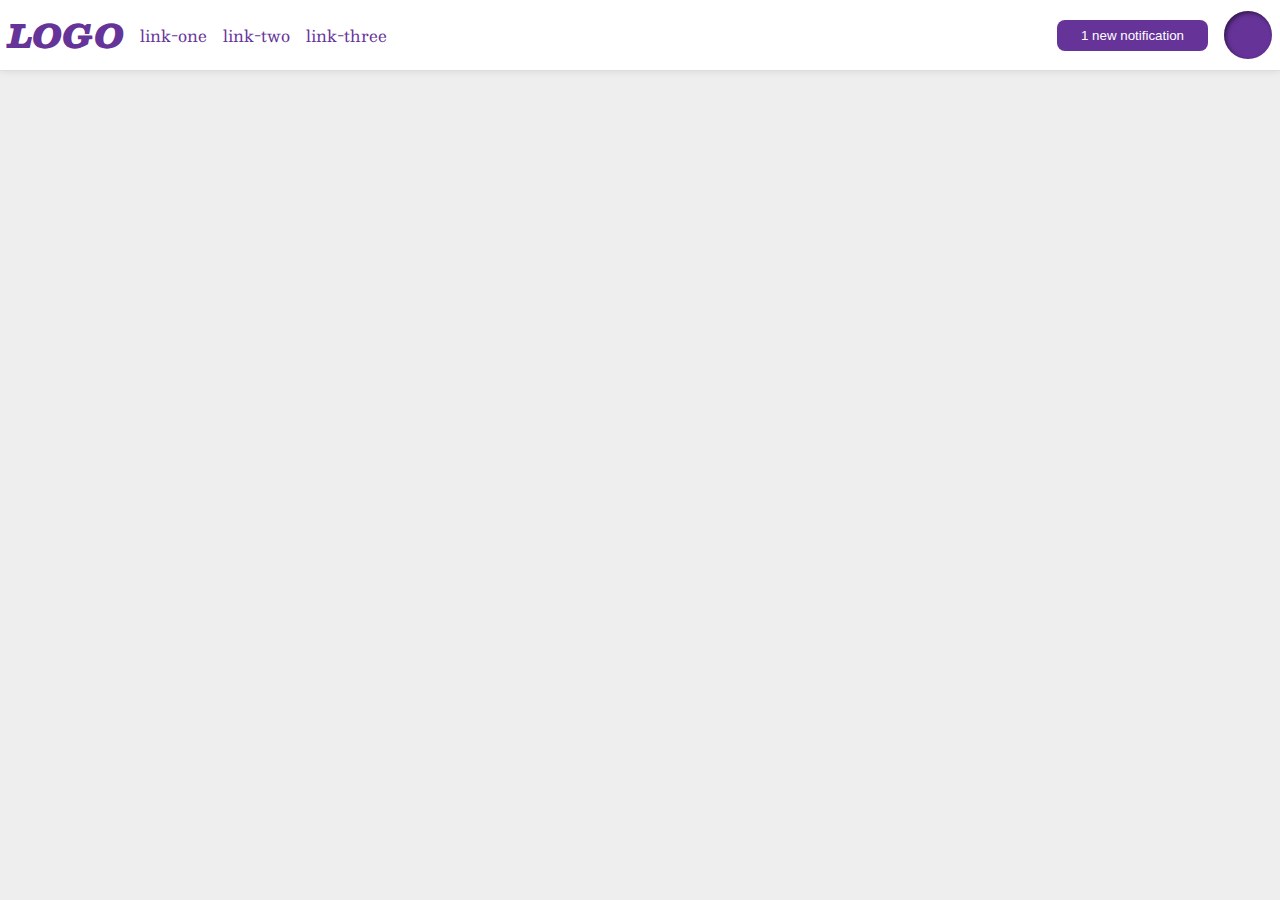
<file: foundations/flex/03-flex-header-2/index.html>
<!DOCTYPE html>
<html lang="en">
  <head>
    <meta charset="UTF-8">
    <meta http-equiv="X-UA-Compatible" content="IE=edge">
    <meta name="viewport" content="width=device-width, initial-scale=1.0">
    <title>Flex Header 2</title>
    <link rel="stylesheet" href="style.css">
  </head>
  <body>
    <div class="header">
      <div class="left">
        <div class="logo">
          LOGO
        </div>
        <ul class="links">
          <li><a href="https://google.com">link-one</a></li>
          <li><a href="https://google.com">link-two</a></li>
          <li><a href="https://google.com">link-three</a></li>
        </ul>
      </div>
      <div class = "right">
        <button class="notifications">
          1 new notification
        </button>
        <div class="profile-image"></div>
      </div>
    </div>
  </body>
</html>
</file>
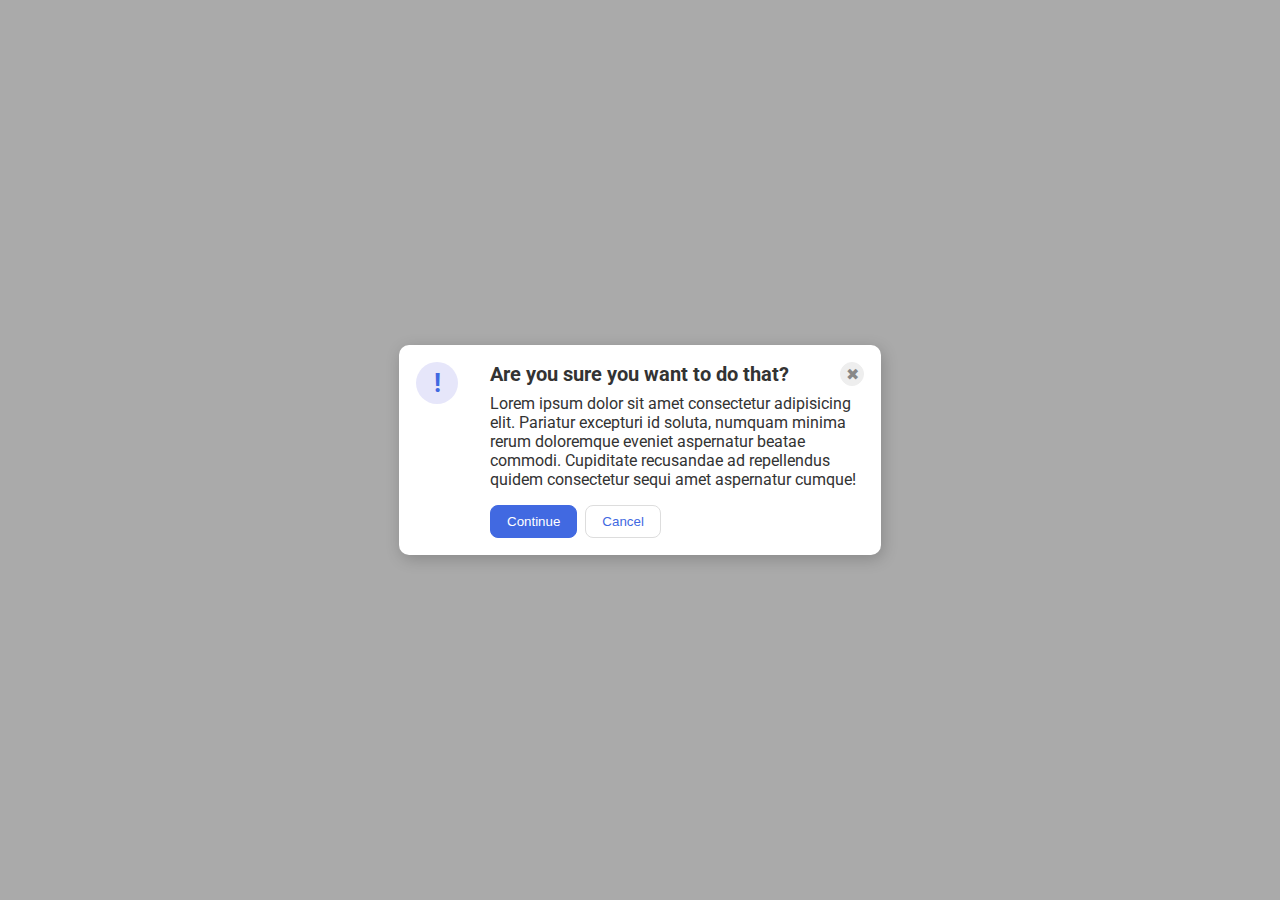
<file: foundations/flex/05-flex-modal/index.html>
<!DOCTYPE html>
<html lang="en">
  <head>
    <meta charset="UTF-8">
    <meta http-equiv="X-UA-Compatible" content="IE=edge">
    <meta name="viewport" content="width=device-width, initial-scale=1.0">
    <link rel="stylesheet" href="style.css">
    <title>Modal</title>
  </head>
  <body>
    <div class="modal">
      <div class="icon">!</div>
      <div class = "content">
        <div class = "top">
          <div class="header">Are you sure you want to do that?</div>
          <button class="close-button">✖</button>
        </div>
        <div class="text">Lorem ipsum dolor sit amet consectetur adipisicing elit. Pariatur excepturi id soluta, numquam minima rerum doloremque eveniet aspernatur beatae commodi. Cupiditate recusandae ad repellendus quidem consectetur sequi amet aspernatur cumque!</div>
        <div class = "buttons">
          <button class="continue">Continue</button>
          <button class="cancel">Cancel</button>
        </div>
      </div>
    </div>
  </body>
</html>
</file>
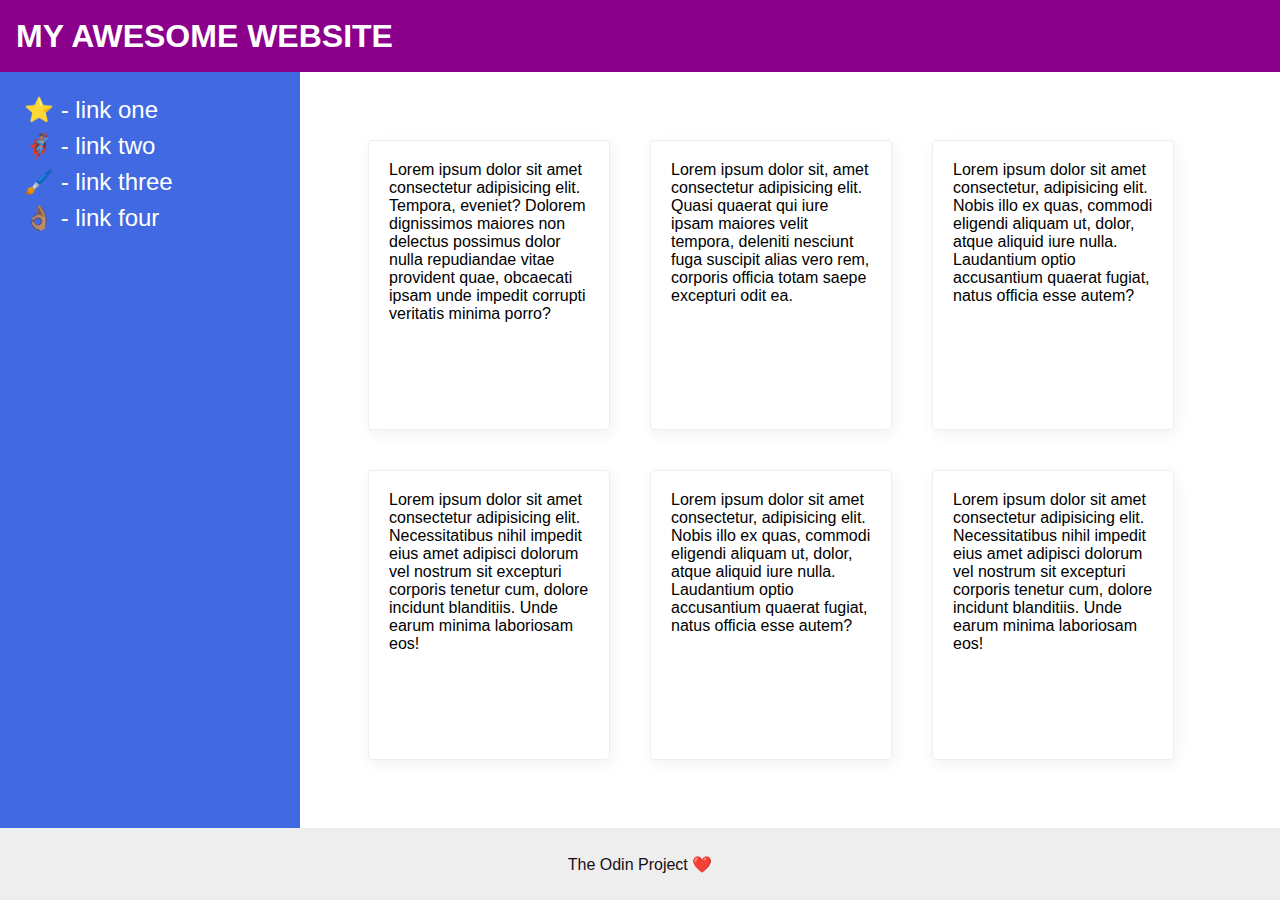
<file: foundations/flex/07-flex-layout-2/index.html>
<!DOCTYPE html>
<html lang="en">
  <head>
    <meta charset="UTF-8">
    <meta http-equiv="X-UA-Compatible" content="IE=edge">
    <meta name="viewport" content="width=device-width, initial-scale=1.0">
    <title>The Holy Grail</title>
    <link rel="stylesheet" href="style.css">
  </head>
  <body>
    <div class="header">
      MY AWESOME WEBSITE
    </div>
    <div class = "content">
      <div class="sidebar">
        <ul>
          <li><a href="#">⭐ - link one</a></li>
          <li><a href="#">🦸🏽‍♂️ - link two</a></li>
          <li><a href="#">🖌️ - link three</a></li>
          <li><a href="#">👌🏽 - link four</a></li>
        </ul>
      </div>
      <div class="card-container">
        <div class="card">Lorem ipsum dolor sit amet consectetur adipisicing elit. Tempora, eveniet? Dolorem dignissimos maiores non delectus possimus dolor nulla repudiandae vitae provident quae, obcaecati ipsam unde impedit corrupti veritatis minima porro?</div>
        <div class="card">Lorem ipsum dolor sit, amet consectetur adipisicing elit. Quasi quaerat qui iure ipsam maiores velit tempora, deleniti nesciunt fuga suscipit alias vero rem, corporis officia totam saepe excepturi odit ea.</div>
        <div class="card">Lorem ipsum dolor sit amet consectetur, adipisicing elit. Nobis illo ex quas, commodi eligendi aliquam ut, dolor, atque aliquid iure nulla. Laudantium optio accusantium quaerat fugiat, natus officia esse autem?</div>
        <div class="card">Lorem ipsum dolor sit amet consectetur adipisicing elit. Necessitatibus nihil impedit eius amet adipisci dolorum vel nostrum sit excepturi corporis tenetur cum, dolore incidunt blanditiis. Unde earum minima laboriosam eos!</div>
        <div class="card">Lorem ipsum dolor sit amet consectetur, adipisicing elit. Nobis illo ex quas, commodi eligendi aliquam ut, dolor, atque aliquid iure nulla. Laudantium optio accusantium quaerat fugiat, natus officia esse autem?</div>
        <div class="card">Lorem ipsum dolor sit amet consectetur adipisicing elit. Necessitatibus nihil impedit eius amet adipisci dolorum vel nostrum sit excepturi corporis tenetur cum, dolore incidunt blanditiis. Unde earum minima laboriosam eos!</div>
      </div>
  </div>
    <div class="footer">
      The Odin Project ❤️
    </div>
  </body>
</html>
</file>
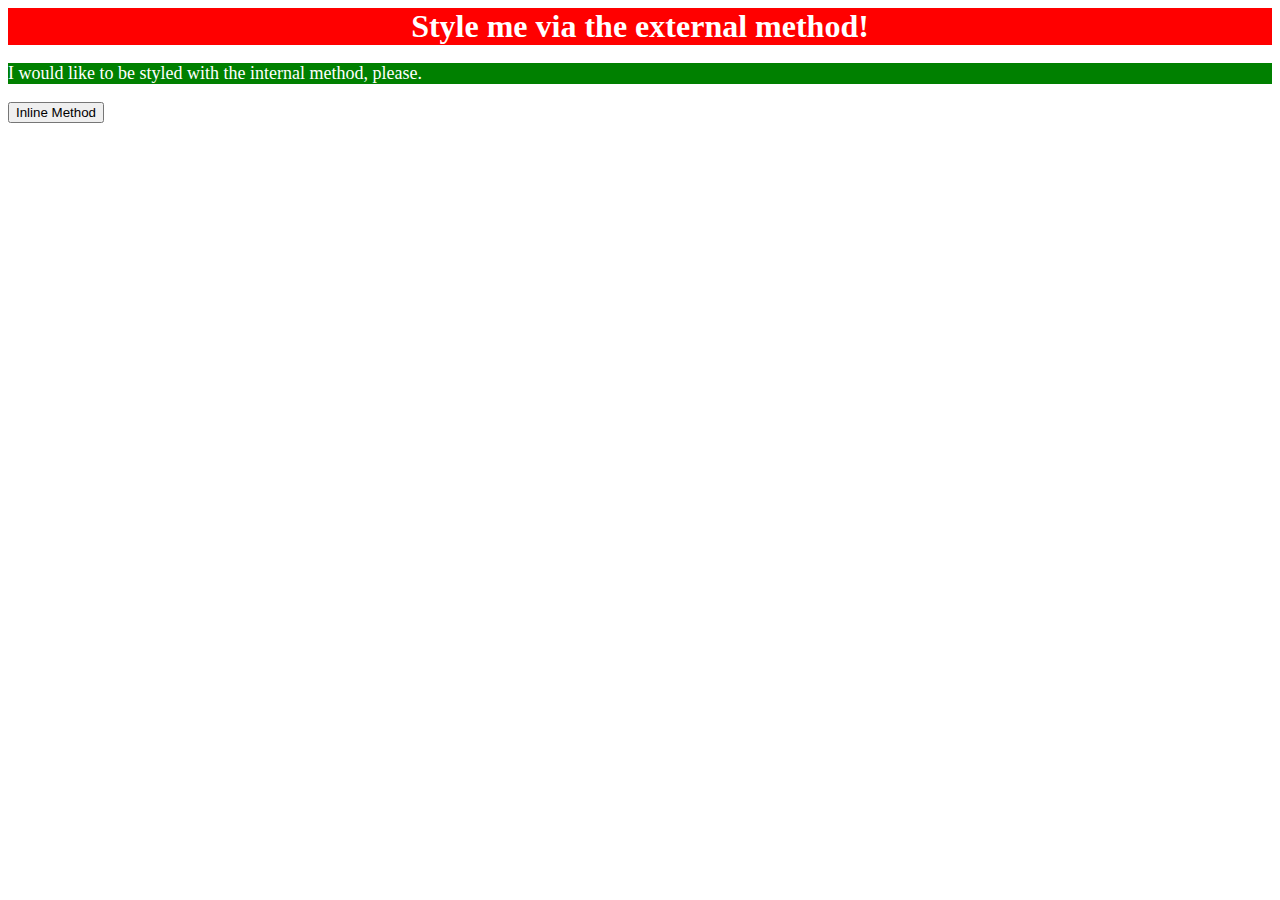
<file: foundations/intro-to-css/01-css-methods/index.html>
<!DOCTYPE html>
<html lang="en">
  <head>
    <meta charset="UTF-8">
    <meta http-equiv="X-UA-Compatible" content="IE=edge">
    <meta name="viewport" content="width=device-width, initial-scale=1.0">
    <link rel = "stylesheet" href = "style.css">
    <title>Methods for Adding CSS</title>
    <style>
      p {
        background-color: green;
        color: white;
        font-size: 18px;
      }
    </style>
  </head>
  <body>
    <div>Style me via the external method!</div>
    <p>I would like to be styled with the internal method, please.</p>
    <button>Inline Method</button>
  </body>
</html>
</file>
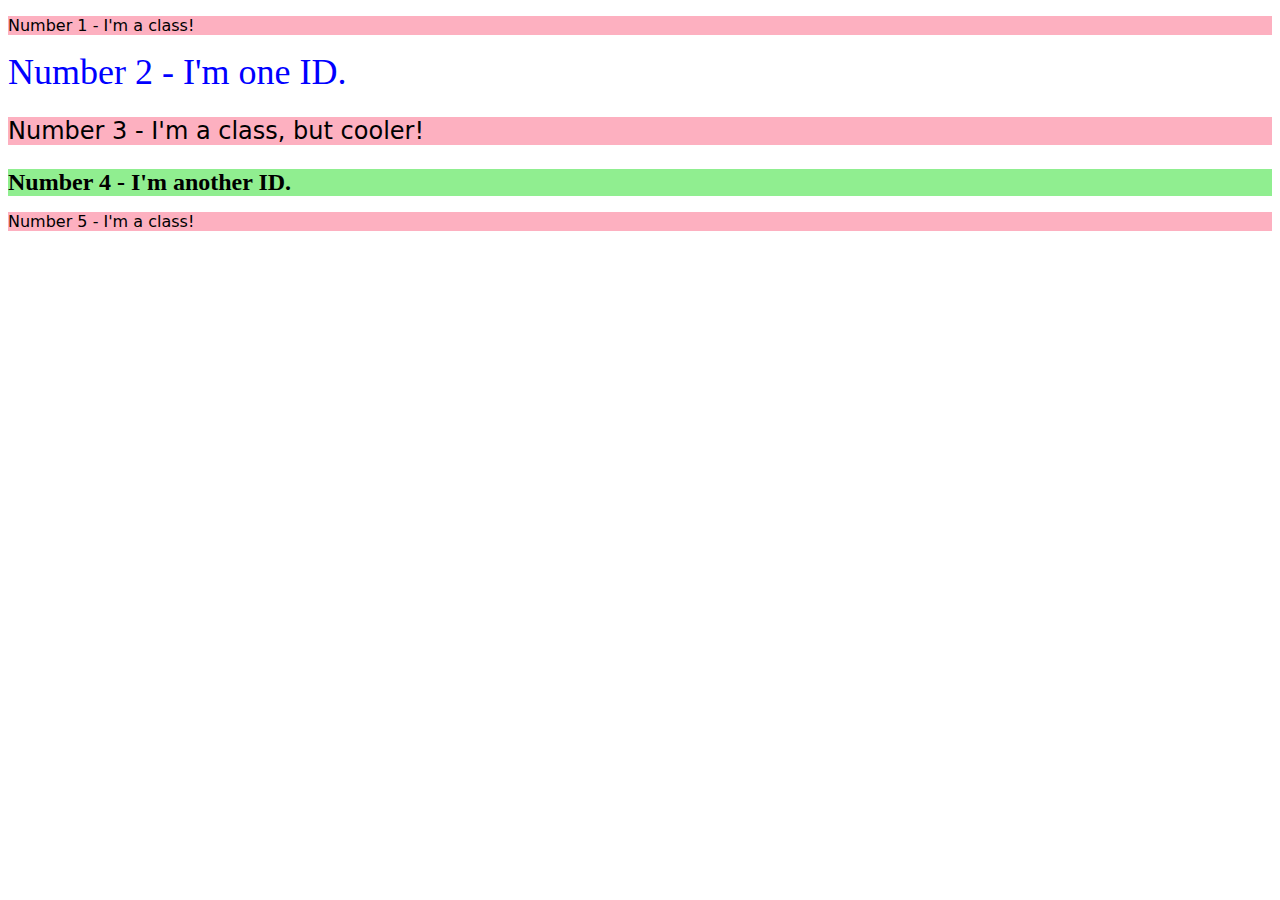
<file: foundations/intro-to-css/02-class-id-selectors/index.html>
<!DOCTYPE html>
<html lang="en">
  <head>
    <meta charset="UTF-8">
    <meta http-equiv="X-UA-Compatible" content="IE=edge">
    <meta name="viewport" content="width=device-width, initial-scale=1.0">
    <title>Class and ID Selectors</title>
    <link rel="stylesheet" href="style.css">
  </head>
  <body>
    <p class = "shaded">Number 1 - I'm a class!</p>
    <div id = "blue-big">Number 2 - I'm one ID.</div>
    <p class = "shaded enlarged">Number 3 - I'm a class, but cooler!</p>
    <div id = "shaded-green">Number 4 - I'm another ID.</div>
    <p class = "shaded">Number 5 - I'm a class!</p>
  </body>
</html>
</file>
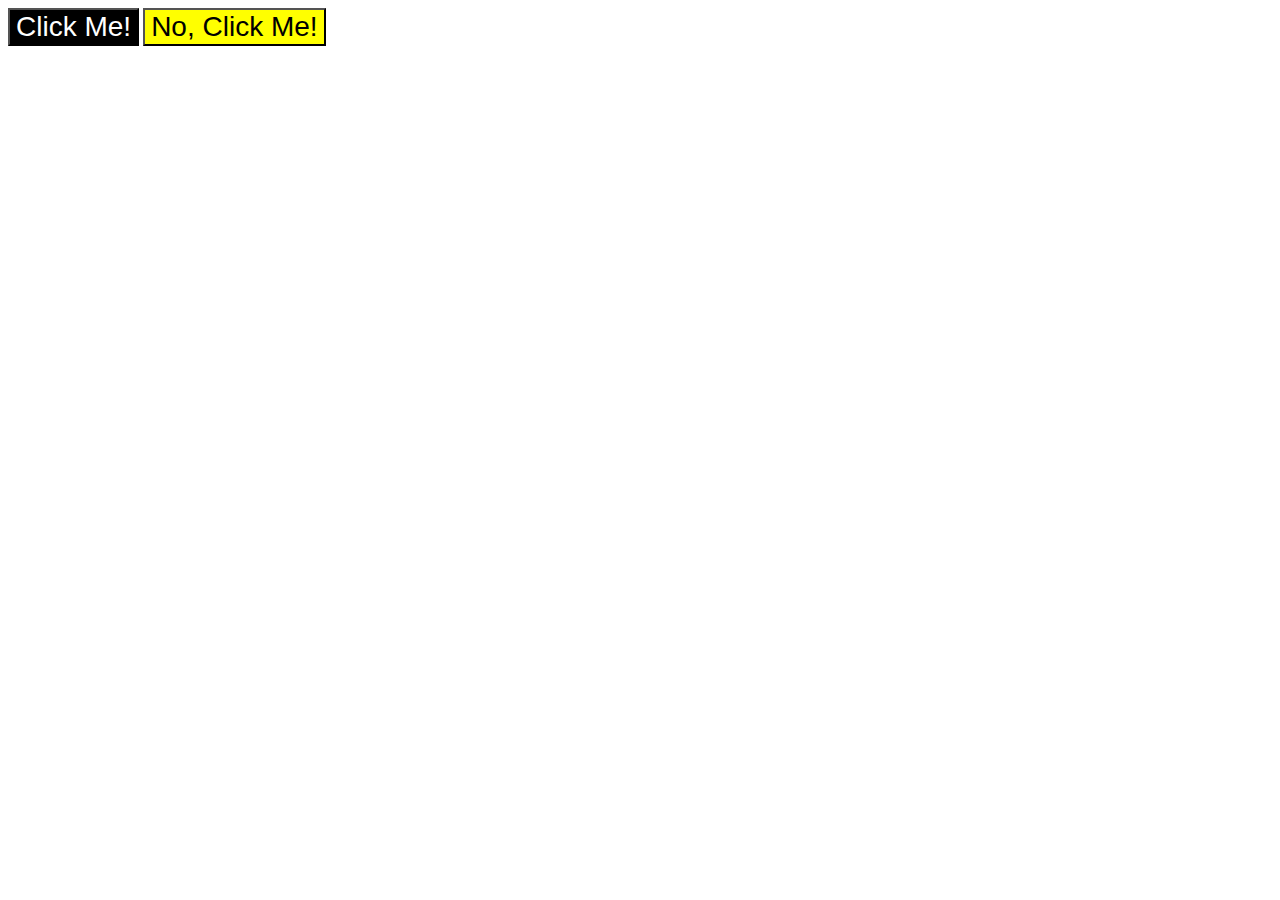
<file: foundations/intro-to-css/03-grouping-selectors/index.html>
<!DOCTYPE html>
<html lang="en">
  <head>
    <meta charset="UTF-8">
    <meta http-equiv="X-UA-Compatible" content="IE=edge">
    <meta name="viewport" content="width=device-width, initial-scale=1.0">
    <title>Grouping Selectors</title>
    <link rel="stylesheet" href="style.css">
  </head>
  <body>
    <button class = "clickable positive">Click Me!</button>
    <button class = "clickable negative">No, Click Me!</button>
  </body>
</html>
</file>
<file: foundations/flex/03-flex-header-2/style.css>
/* this is some magical font-importing.  
you'll learn about it later. */
@import url('https://fonts.googleapis.com/css2?family=Besley:ital,wght@0,400;1,900&display=swap');

body {
  margin: 0;
  background: #eee;
  font-family: Besley, serif;
}

.header {
  background: white;
  border-bottom: 1px solid #ddd;
  box-shadow: 0 0 8px rgba(0,0,0,.1);
  display: flex;
  justify-content: space-between;
  padding: 8px;
}

.profile-image {
  background: rebeccapurple;
  box-shadow: inset 2px 2px 4px rgba(0,0,0,.5);
  border-radius: 50%;
  width: 48px;
  height: 48px;
}

.logo {
  color: rebeccapurple;
  font-size: 32px;
  font-weight: 900;
  font-style: italic;
}

button {
  border: none;
  border-radius: 8px;
  background: rebeccapurple;
  color: white;
  padding: 8px 24px;
}

a {
  /* this removes the line under our links */
  text-decoration: none;
  color: rebeccapurple;
}

ul {
  list-style-type: none;
  display: flex;
  gap: 16px;
  margin: 0;
  padding: 0;
  align-items: center;;
}
.left, .right {
  display: flex;
  gap: 16px;
  align-items: center;;
}
</file>
<file: foundations/flex/05-flex-modal/style.css>
@import url('https://fonts.googleapis.com/css2?family=Roboto:wght@400;700&display=swap');

html, body {
  height: 100%;
}

body {
  font-family: Roboto, sans-serif;
  margin: 0;
  background: #aaa;
  color: #333;
  /* I'll give you this one for free lol */
  display: flex;
  align-items: center;
  justify-content: center;
}

.modal {
  background: white;
  width: 480px;
  border-radius: 10px;
  box-shadow: 2px 4px 16px rgba(0,0,0,.2);
  display: flex;
  padding: 1px;
}

.icon {
  color: royalblue;
  font-size: 26px;
  font-weight: 700;
  background: lavender;
  width: 42px;
  height: 42px;
  border-radius: 50%;
  display: flex;
  align-items: center;
  justify-content: center;
  flex-shrink: 0;
  margin: 16px;
}

.close-button {
  background: #eee;
  border-radius: 50%;
  color: #888;
  font-weight: 400;
  font-size: 16px;
  height: 24px;
  width: 24px;
  display: flex;
  align-items: center;
  justify-content: center;
  border: 1px solid #eee;
  padding: 0;
}

button {
  cursor: pointer;
  padding: 8px 16px;
  border-radius: 8px;
}

button.continue {
  background: royalblue;
  border: 1px solid royalblue;
  color: white;
}

button.cancel {
  background: white;
  border: 1px solid #ddd;
  color: royalblue;
}
.top {
  display: flex;
  justify-content: space-between;
  margin: 16px;
  margin-bottom: 0;
}
.content {
  display: flex;
  flex-direction: column;
}
.text {
  margin: 16px;
  margin-top: 8px;
}
.header {
  font-size: 20px;
  font-weight: bold;
}
.buttons {
  display: flex;
  gap: 8px;
  margin: 16px;
  margin-top: 0;
}
</file>
<file: foundations/flex/07-flex-layout-2/style.css>
body {
  font-family: -apple-system, BlinkMacSystemFont, 'Segoe UI', Roboto, Oxygen, Ubuntu, Cantarell, 'Open Sans', 'Helvetica Neue', sans-serif;
  margin: 0;
  min-height: 100vh;
  display: flex;
  flex-direction: column;
  justify-content: space-between;
}

.header {
  height: 72px;
  background: darkmagenta;
  color: white;
  font-size: 32px;
  font-weight: 900;
  display: flex;
  align-items: center;
  padding: 0 16px;
}

.footer {
  height: 72px;
  background: #eee;
  color: rgb(22, 15, 22);
  display: flex;
  justify-content: center;
  align-items: center;
}

.sidebar {
  width: 300px;
  background: royalblue;
  box-sizing: border-box;
  flex-shrink: 0;
  padding: 16px;
}

.card {
  border: 1px solid #eee;
  box-shadow: 2px 4px 16px rgba(0,0,0,.06);
  border-radius: 4px;
  width: 200px;
  padding: 20px;
  margin: 20px;
}
.content {
  display: flex;
  flex: 1;
}
a {
  text-decoration: none;
  color: white;
}
ul {
  font-size: 24px;
  list-style-type: none;
  padding: 0;
  margin: 0;
}
li {
  margin: 8px;
}
.card-container {
  display: flex;
  padding: 48px;
  flex-wrap: wrap;
}
</file>
<file: foundations/intro-to-css/01-css-methods/style.css>
div {
    background-color: red;
    color: white;
    font-size: 32px;
    text-align: center;
    font-weight: bold;
}
</file>
<file: foundations/intro-to-css/02-class-id-selectors/style.css>
.shaded {
    background-color: #fdb0c0;
    font-family: 'Verdana', 'DejaVu Sans', sans-serif;
}
.enlarged {
    font-size: 24px;
}
#shaded-green {
    background-color: #90ee90;
    font-weight: bold;
    font-size: 24px;
}
#blue-big {
    font-size: 36px;
    color: rgb(0,0,255);
}
</file>
<file: foundations/intro-to-css/03-grouping-selectors/style.css>
.clickable {
    font-size: 28px;
    font-family: 'Helvetica', 'Times New Roman', sans-serif;
}
.positive {
    background-color: black;
    color: white;
}
.negative {
    background-color: yellow;
}
</file>
